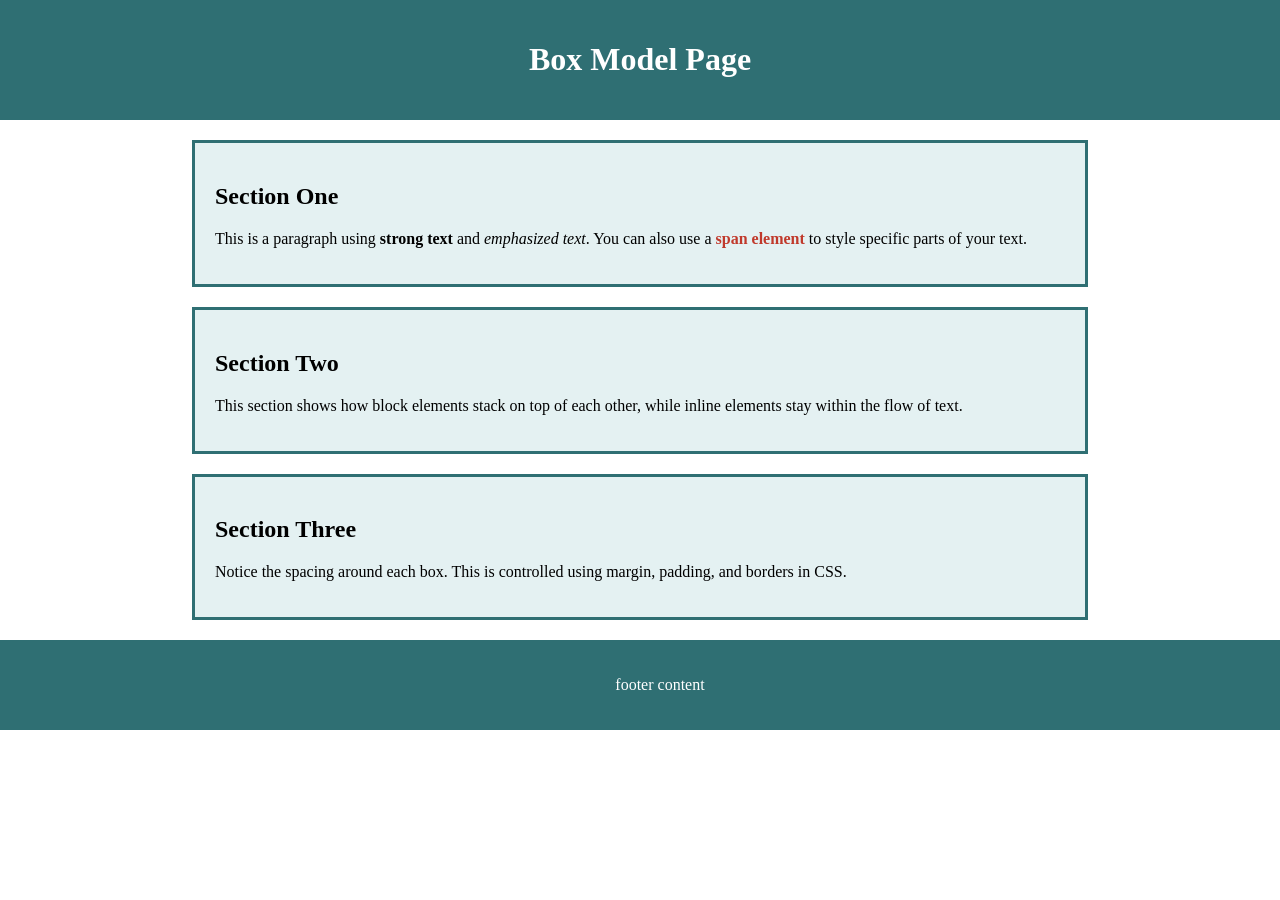
<file: index.html>
<!DOCTYPE html>

<html lang="en">

<head>

<meta charset="UTF-8">

<meta name="viewport" content="width=device-width, initial-scale=1.0">

<title>Box Model</title>

<link rel="stylesheet" href="CSS-Styles/style.css">  

</head>

<body>
<header>
<h1>Box Model Page</h1>
</header>

<div class="container">



<main>
    <section>
        <div class="box">
            <h2>Section One</h2>
            <p>This is a paragraph using
                <strong>strong text</strong> and
                <em>emphasized text</em>. 
                You can also use a <span class="highlight">span element</span>
                to style specific parts of your text.

            </p>
        </div>
                <div class="box">
                    <h2>Section Two</h2>
                    <p>
                        This section shows how block elements stack on top of 
                        each other, while inline elements stay within the 
                        flow of text.
                    </p>
                </div>
                <div class="box">
                    <h2>Section Three</h2>
                    <p>
                        Notice the spacing around each box. This
                        is controlled using margin, padding, and borders in CSS.
                    </p>
                </div>
    </section>

</main>

</div>

<footer>          
    <p>footer content</p>
</footer>



</body>

</html>
</file>
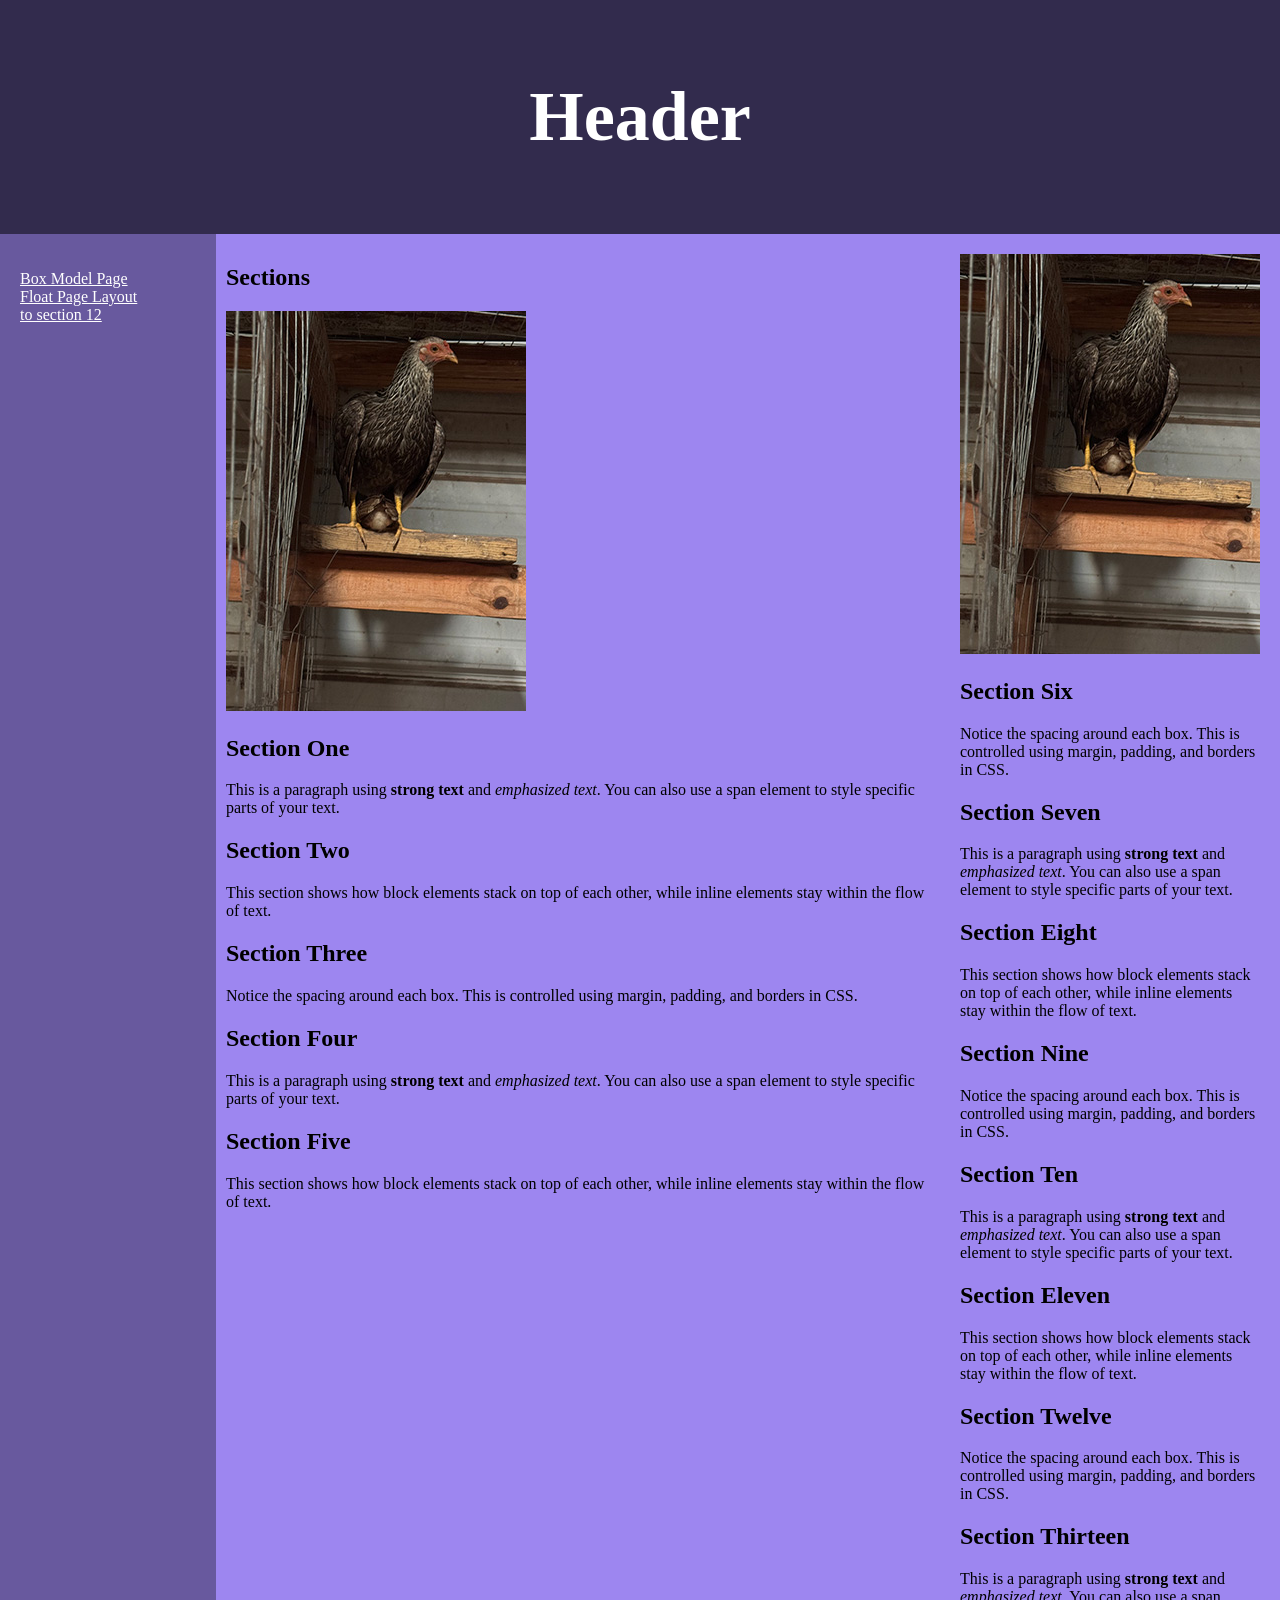
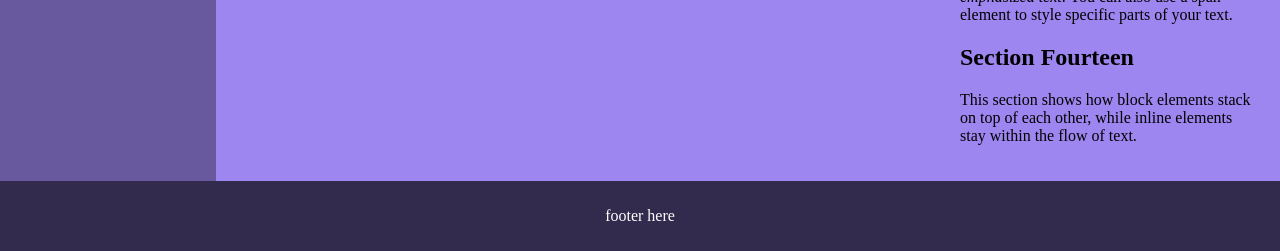
<file: flex.html>
<!DOCTYPE html>

<html lang="en">

<head>

<meta charset="UTF-8">

<meta name="viewport" content="width=device-width, initial-scale=1.0">

<title>Flex</title>

<link rel="stylesheet" href="CSS-Styles/flexStyle.css">

</head>

<body>

<header>
<h1>Header</h1>
</header>
<section>
    <nav>
        <ul>
            <li><a href="index.html">Box Model Page</a></li>
            <li><a href="float.html">Float Page Layout</a></li>
            <li><a href="#jump">to section 12</a></li>
        </ul>


        </nav>
        <article>
            <h2>Sections</h2>

            <img src="images/henchick.jpg" alt="gamefowl hen with baby chick" class="ontop"/>

            <h2>Section One</h2>
        
            <p>This is a paragraph using
                <strong>strong text</strong> and
                <em>emphasized text</em>. 
                You can also use a <span class="highlight">span element</span>
                to style specific parts of your text.
             </p>
                    <h2>Section Two</h2>
                    <p>
                        This section shows how block elements stack on top of 
                        each other, while inline elements stay within the 
                        flow of text.
                    </p>
                    <h2>Section Three</h2>
                    <p>
                        Notice the spacing around each box. This
                        is controlled using margin, padding, and borders in CSS.
                    </p>

            <h2>Section Four</h2>
            <p>This is a paragraph using
                <strong>strong text</strong> and
                <em>emphasized text</em>. 
                You can also use a <span class="highlight">span element</span>
                to style specific parts of your text.
            </p>

                    <h2>Section Five</h2>
                    <p>
                        This section shows how block elements stack on top of 
                        each other, while inline elements stay within the 
                        flow of text.
                    </p>


        </article>

        <article class="other">
            <img src="images/henchick.jpg" alt="gamefowl hen with baby chick" class="ontop"/>

              <h2>Section Six</h2>
                    <p>
                        Notice the spacing around each box. This
                        is controlled using margin, padding, and borders in CSS.
                    </p>

                                <h2>Section Seven</h2>
            <p>This is a paragraph using
                <strong>strong text</strong> and
                <em>emphasized text</em>. 
                You can also use a <span class="highlight">span element</span>
                to style specific parts of your text.
            </p>

                    <h2>Section Eight</h2>
                    <p>
                        This section shows how block elements stack on top of 
                        each other, while inline elements stay within the 
                        flow of text.
                    </p>

                    <h2>Section Nine</h2>
                    <p>
                        Notice the spacing around each box. This
                        is controlled using margin, padding, and borders in CSS.
                    </p>

                                <h2>Section Ten</h2>
            <p>This is a paragraph using
                <strong>strong text</strong> and
                <em>emphasized text</em>. 
                You can also use a <span class="highlight">span element</span>
                to style specific parts of your text.
            </p>

                    <h2>Section Eleven</h2>
                    <p>
                        This section shows how block elements stack on top of 
                        each other, while inline elements stay within the 
                        flow of text.
                    </p>

                    <h2 id="jump">Section Twelve</h2>
                    <p>
                        Notice the spacing around each box. This
                        is controlled using margin, padding, and borders in CSS.
                    </p>

                                <h2>Section Thirteen</h2>
            <p>This is a paragraph using
                <strong>strong text</strong> and
                <em>emphasized text</em>. 
                You can also use a <span class="highlight">span element</span>
                to style specific parts of your text.
            </p>

                    <h2>Section Fourteen</h2>
                    <p>
                        This section shows how block elements stack on top of 
                        each other, while inline elements stay within the 
                        flow of text.
                    </p>

        </article>



</section>
<footer>
    <p>footer here</p>
</footer>
</body>

</html>
</file>
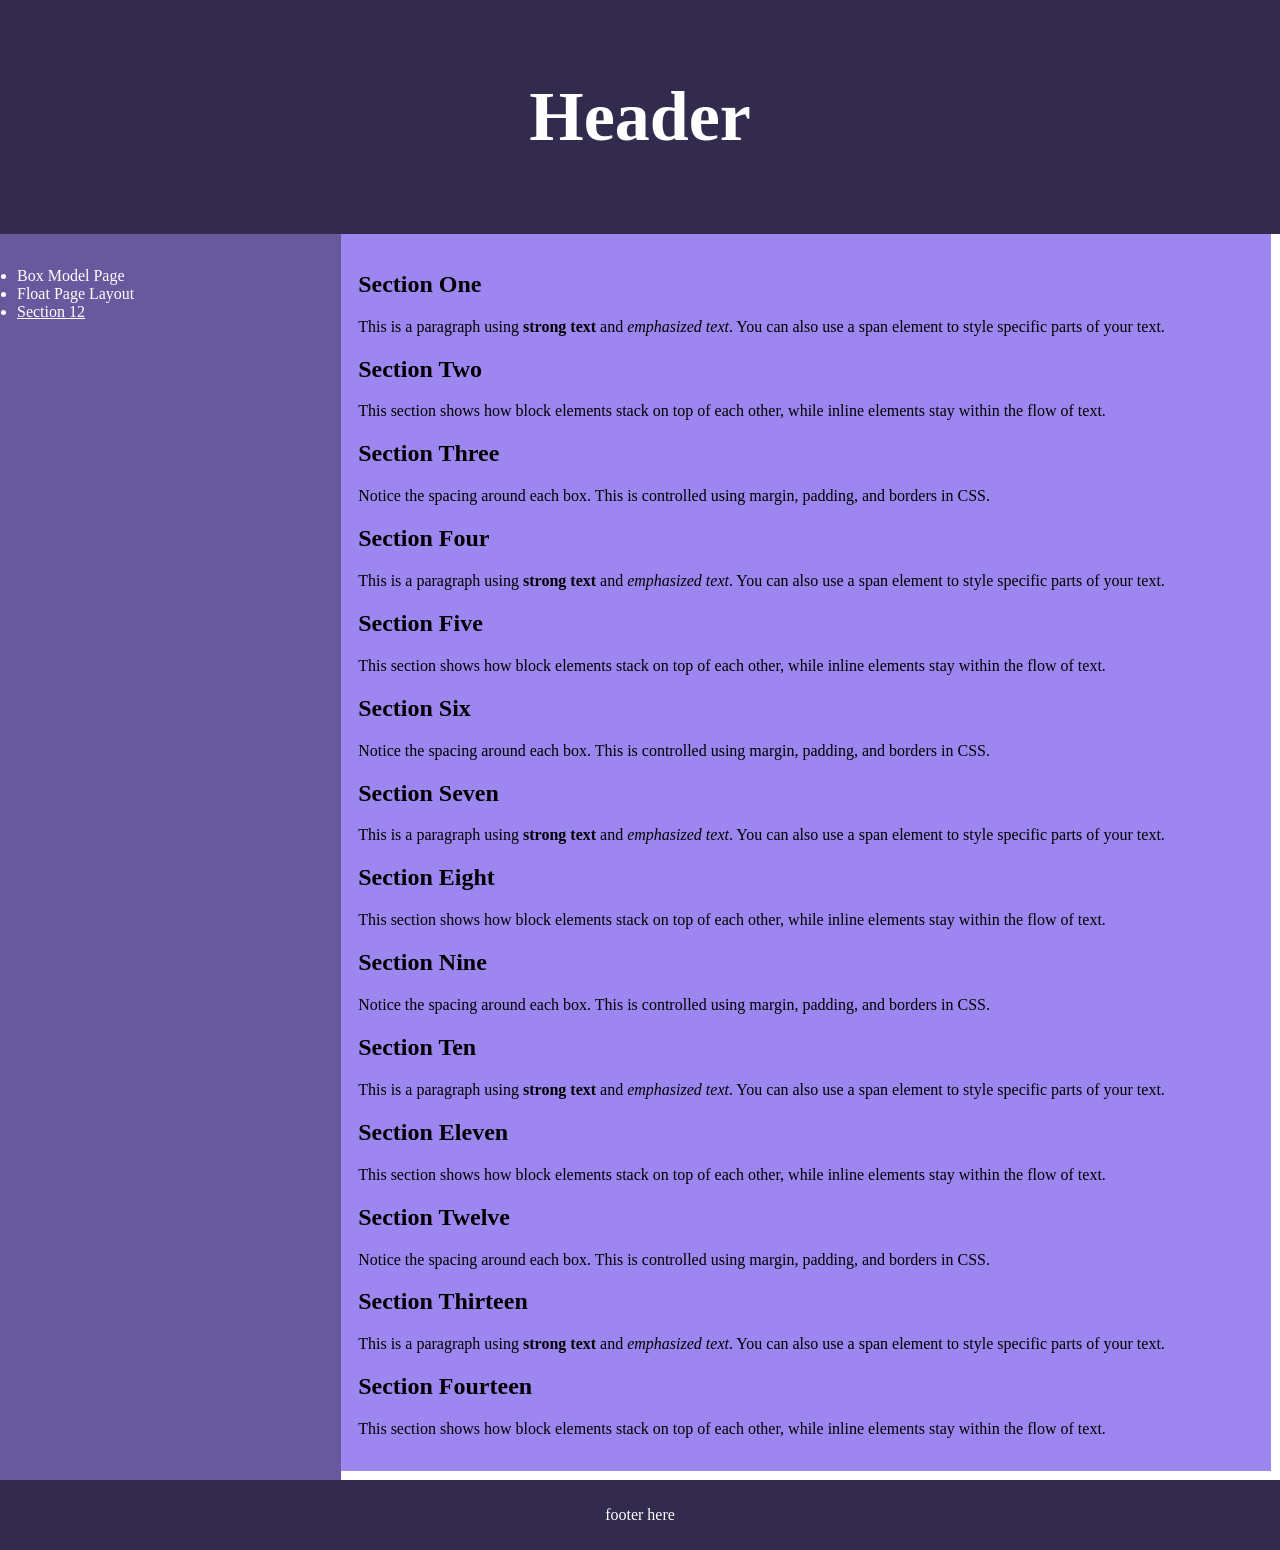
<file: float.html>
<!DOCTYPE html>

<html lang="en">

<head>

<meta charset="UTF-8">

<meta name="viewport" content="width=device-width, initial-scale=1.0">

<title>Float Layout</title>

<link rel="stylesheet" href="CSS-Styles/floatStyle.css">  

</head>

<body>

<header>
<h1>Header</h1>
</header>
<section>
    <nav>
        <ul>
            <li>Box Model Page</li>
            <li>Float Page Layout</li>
            <li><a href="#jump" class="mylink">Section 12</a></li>
        </ul>


        </nav>
        <article>
            <h2>Section One</h2>
            <p>This is a paragraph using
                <strong>strong text</strong> and
                <em>emphasized text</em>. 
                You can also use a <span class="highlight">span element</span>
                to style specific parts of your text.
             </p>
                    <h2>Section Two</h2>
                    <p>
                        This section shows how block elements stack on top of 
                        each other, while inline elements stay within the 
                        flow of text.
                    </p>
                    <h2>Section Three</h2>
                    <p>
                        Notice the spacing around each box. This
                        is controlled using margin, padding, and borders in CSS.
                    </p>

            <h2>Section Four</h2>
            <p>This is a paragraph using
                <strong>strong text</strong> and
                <em>emphasized text</em>. 
                You can also use a <span class="highlight">span element</span>
                to style specific parts of your text.
            </p>

                    <h2>Section Five</h2>
                    <p>
                        This section shows how block elements stack on top of 
                        each other, while inline elements stay within the 
                        flow of text.
                    </p>

                    <h2>Section Six</h2>
                    <p>
                        Notice the spacing around each box. This
                        is controlled using margin, padding, and borders in CSS.
                    </p>

                                <h2>Section Seven</h2>
            <p>This is a paragraph using
                <strong>strong text</strong> and
                <em>emphasized text</em>. 
                You can also use a <span class="highlight">span element</span>
                to style specific parts of your text.
            </p>

                    <h2>Section Eight</h2>
                    <p>
                        This section shows how block elements stack on top of 
                        each other, while inline elements stay within the 
                        flow of text.
                    </p>

                    <h2>Section Nine</h2>
                    <p>
                        Notice the spacing around each box. This
                        is controlled using margin, padding, and borders in CSS.
                    </p>

                                <h2>Section Ten</h2>
            <p>This is a paragraph using
                <strong>strong text</strong> and
                <em>emphasized text</em>. 
                You can also use a <span class="highlight">span element</span>
                to style specific parts of your text.
            </p>

                    <h2>Section Eleven</h2>
                    <p>
                        This section shows how block elements stack on top of 
                        each other, while inline elements stay within the 
                        flow of text.
                    </p>

                    <h2 id="jump">Section Twelve</h2>
                    <p>
                        Notice the spacing around each box. This
                        is controlled using margin, padding, and borders in CSS.
                    </p>

        <h2>Section Thirteen</h2>
            <p>This is a paragraph using
                <strong>strong text</strong> and
                <em>emphasized text</em>. 
                You can also use a <span class="highlight">span element</span>
                to style specific parts of your text.
            </p>

                    <h2>Section Fourteen</h2>
                    <p>
                        This section shows how block elements stack on top of 
                        each other, while inline elements stay within the 
                        flow of text.
                    </p>


                </article>



</section>
<footer>
    <p>footer here</p>
</footer>
</body>

</html>
</file>
<file: CSS-Styles/style.css>
body{
    margin:0;
}

header{
    background-color: #2f6f73;
    color: white;
    text-align: center;
    padding: 20px;
    margin-bottom: 20px;

}

.container{
    width: 70%;
    margin: 0 auto;
}

.box{
    background-color: #e4f1f2;
    width: 100%;
    box-sizing: border-box;
    margin-bottom: 20px;
    border: 3px solid #2f6f73;
    padding: 20px;
}

.highlight{
    color: #c0392b;
    font-weight: bold;
}

footer {
    width: 100%;
    background-color: #2f6f73;
    color: white;
    text-align: center;
    padding: 20px;
    margin: 0;
}
</file>
<file: CSS-Styles/flexStyle.css>
body {
    margin: 0;
}

header {
    background-color: #322b4d;
    padding: 30px;
    text-align: center;
    font-size: 35px;
    color: white;
}

section {
    display: -webkit-flex;
    display: flex;
}

nav {
    -webkit-flex: 1;
    -ms-flex: 1;
    flex: 1;
    background-color: #68599E;
    padding: 20px;
}

nav ul {
    list-style-type: none;
    padding: 0;
}

nav a {
    text-decoration: underline;
    color: white;
}

nav a:hover {
    color: rgb(243 255 82);
}

article {
    -webkit-flex: 4;
    -ms-flex: 4;
    flex: 4;
    background-color: #9D86F0;
    padding: 10px;
}

.other {
    -webkit-flex: 1;
    -ms-flex: 1;
    flex: 1;
    padding: 20px;
}

.ontop {
    float: above;
}

footer {
    background-color: #322b4d;
    padding: 10px;
    text-align: center;
    color: white;
}

@media screen and (max-width: 600px) {
    section {
        -webkit-flex-direction: column;
        flex-direction: column;
    }
}
</file>
<file: CSS-Styles/floatStyle.css>
body{
    margin: 0;
}

header {
    background-color: #322b4d;
    padding: 30px;
    text-align: center;
    font-size: 35px;
    color: white;
}

a {
    color: white;
}

section::after {
    content: "";
    display: table;
    clear: both;
}

nav {
    color: white;
    float: left;
    width: 24%;
    height: 1212px; /*only for demo, should be removed*/
    background: #68599E;
    padding: 17px;
}


nav ul {
    color: #FFFDF0
    list-style-type: none;
    padding: 0;
    
}

article {
    float: left;
    padding: 17px;
    width: 70%;
    background-color: #9D86F0;
    height: auto; /*only for demo*/
}

footer {
    background-color: #322b4d;
    padding: 10px;
    text-align: center;
    color: white;
}

@media (max-width: 600px) {
    nav, article {
    width: 100%;
    height: auto;
    }
}
</file>
